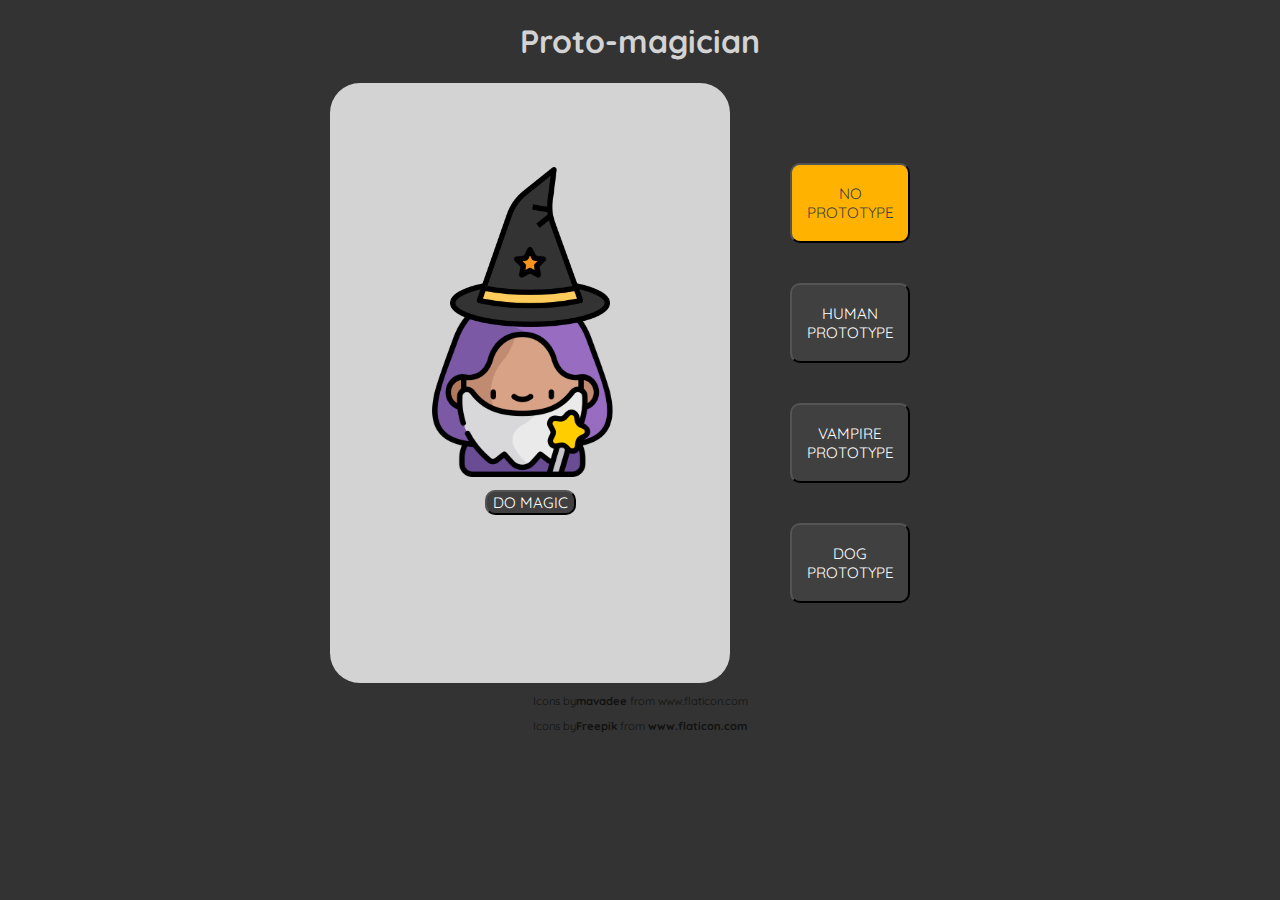
<file: t01/index.html>
<!DOCTYPE html>
<html lang="en">
    <head>
        <meta charset="UTF-8">
        <meta name="viewport"content="width=device-width, initial-scale=1, maximum-scale=1"/>
        <title>Proto-magician</title>
        <meta name="description"content="t00. Proto-magician">
        <link rel="stylesheet"href="css/style.css"> 
        <link rel="stylesheet"href="https://fonts.googleapis.com/css2?family=Quicksand:wght@500&display=swap">
    </head>
    <body>
        <h1>Proto-magician</h1>
        <div class="wrapper">
            <div class="magician"> 
                <img src="./assets/images/hat.png" alt="magician hat"id="hat">
                <img src="./assets/images/magician.png"alt="magician head"id="head">
                <div id="properties">
                </div>
            </div>
            <div class="controls">
                <button class="protoBtn active"onclick="changeStatus(this)">no prototype</button>
                <button class="protoBtn"onclick="changeStatus(this)">human prototype</button>
                <button class="protoBtn"onclick="changeStatus(this)">vampire prototype</button>
                <button class="protoBtn"onclick="changeStatus(this)">dog prototype</button>
            </div>
        </div>
        <p class="link">Icons by<a href="https://www.flaticon.com/free-icon/witch-hat_1164408"title="mavadee">mavadee</a> from<ahref="https://www.flaticon.com/"title="Flaticon"> www.flaticon.com</a></p>
        <p class="link">Icons by<a href="https://www.freepik.com"title="Freepik">Freepik</a> from
                                <a href="https://www.flaticon.com/"title="Flaticon"> www.flaticon.com</a>
        </p>
        <script src="js/script.js"></script>
        <!-- <script src="js/learn.js"></script> -->
    </body>
</html>
</file>
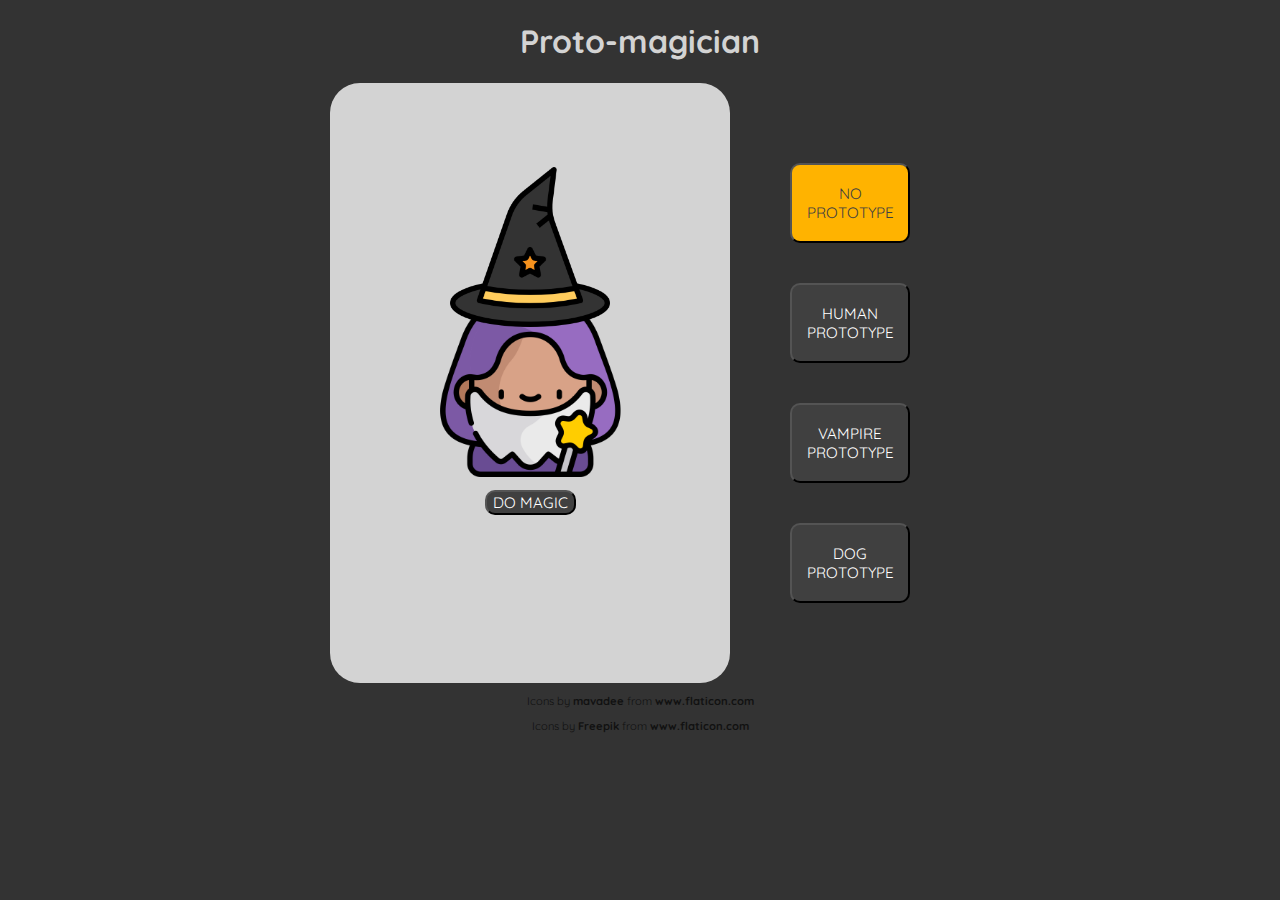
<file: Check/t00/index.html>
<!DOCTYPE html>
<html lang="en">
    <head>
        <meta charset="UTF-8">
        <meta name="viewport"content="width=device-width, initial-scale=1, maximum-scale=1"/>
        <title>Proto-magician</title>
        <meta name="description"content="t00. Proto-magician">
        <link rel="stylesheet"href="css/style.css">
        <link rel="stylesheet"href="https://fonts.googleapis.com/css2?family=Quicksand:wght@500&display=swap">
    </head>
    <body>
        <h1>Proto-magician</h1>
        <div class="wrapper">
            <div class="magician">
                <img src="./assets/images/hat.png"alt="magician hat"id="hat">
                <img src="./assets/images/magician.png"alt="magician head"id="head">
                <div id="properties"></div>
            </div>
            <div class="controls">
                <button class="protoBtn active" onclick="changeStatus(this)">no prototype</button>
                <button class="protoBtn" onclick="changeStatus(this)">human prototype</button>
                <button class="protoBtn" onclick="changeStatus(this)">vampire prototype</button>
                <button class="protoBtn" onclick="changeStatus(this)">dog prototype</button>
            </div>
        </div>
        <p class="link">Icons by
            <a href="https://www.flaticon.com/free-icon/witch-hat_1164408"title="mavadee">mavadee</a> from
            <a href="https://www.flaticon.com/"title="Flaticon"> www.flaticon.com</a>
        </p>
        <p class="link">Icons by
            <a href="https://www.freepik.com"title="Freepik">Freepik</a> from
            <a href="https://www.flaticon.com/"title="Flaticon"> www.flaticon.com</a>
        </p>
        <script src="js/script.js"></script>
    </body>
</html>
</file>
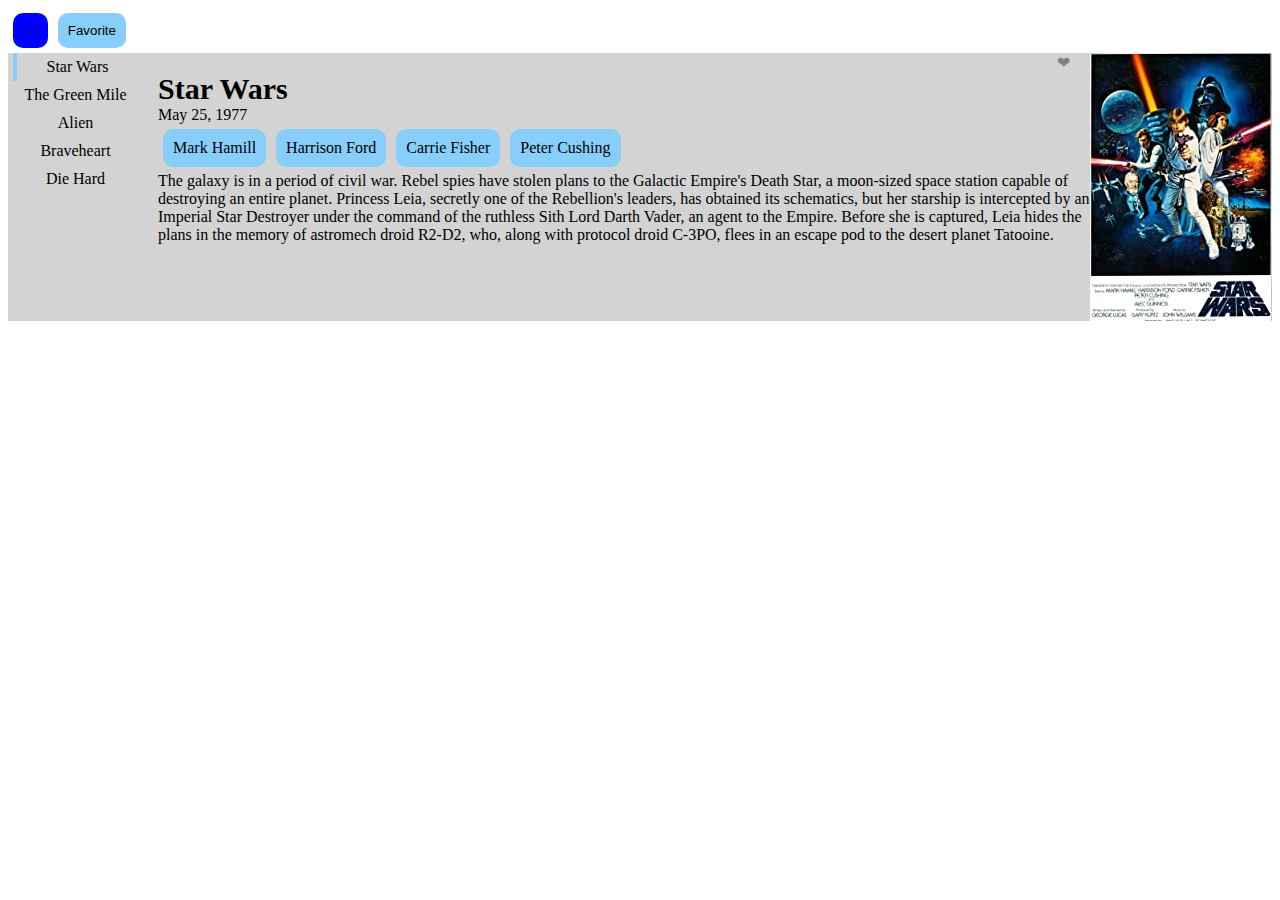
<file: Check/t01/index.html>
<!DOCTYPE html>
<html lang="en">
    <head>
        <meta charset="UTF-8">
        <meta name="viewport"content="width=device-width, initial-scale=1, maximum-scale=1"/>
        <title>Movies</title>
        <meta name="description"content="t01. Movies">
        <link rel="stylesheet"href="css/style.css">
        <link rel="stylesheet"href="https://fonts.googleapis.com/css2?family=Quicksand:wght@500&display=swap">
        <!-- <script src="js/movies.js" type="module" defer></script> -->
        
    </head>
    <body>
        <div class="sort">
            <button id="all" class="sort_active" onclick="renderAll(movies, favorites)">All</button>
            <button id="fav" onclick="renderFav(favorites)">Favorite</button>
        </div>
        <div class="movies_all">
            <div id="list">
                <ul class="list">
                </ul>
            </div>
            <div class="movie_info"></div>
        </div>
        <script src="js/script.js"></script>
    </body>
</html>
</file>
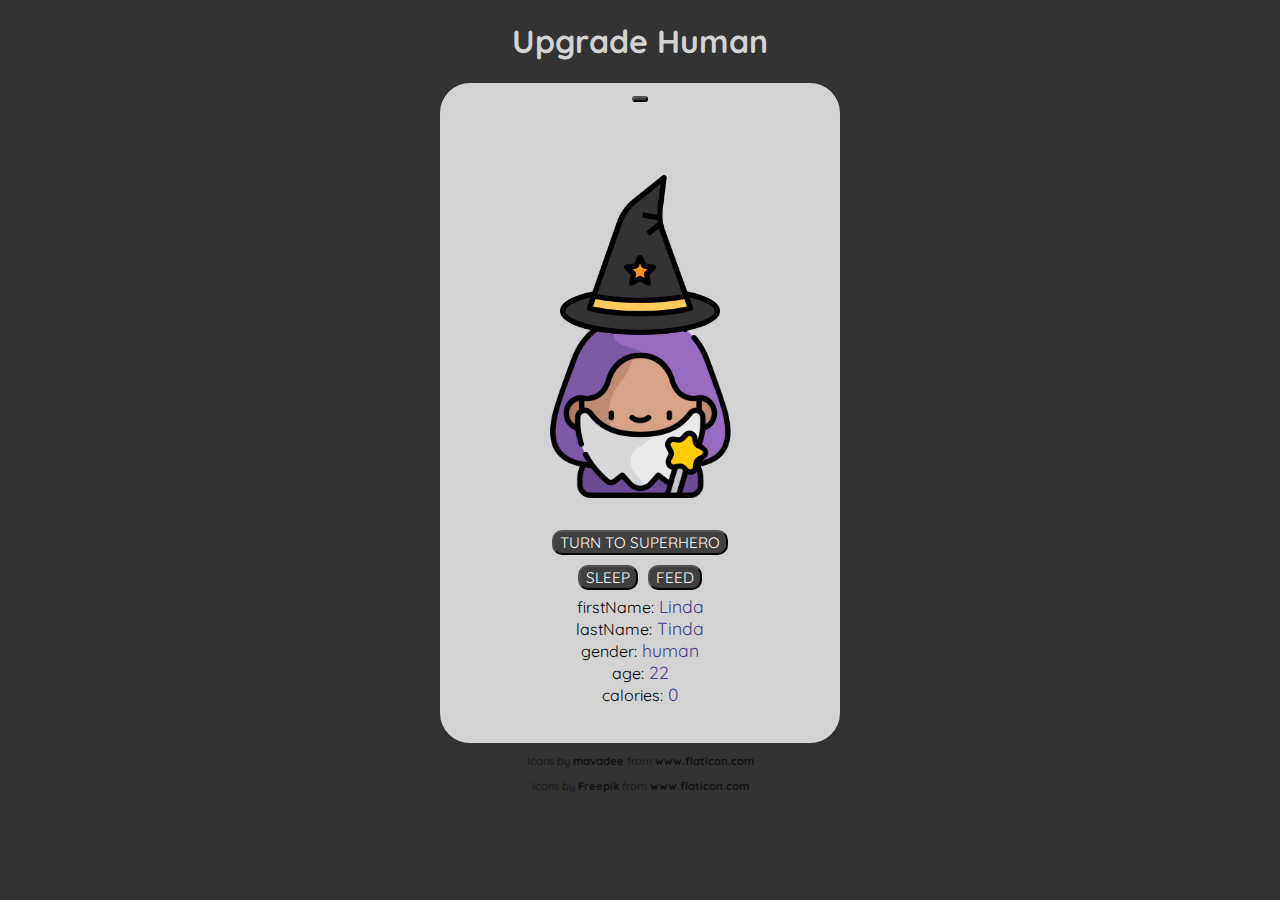
<file: Check/t02/index.html>
<!DOCTYPE html>
<html lang="en">
    <head>
        <meta charset="UTF-8">
        <meta name="viewport"content="width=device-width, initial-scale=1, maximum-scale=1"/>
        <title>Upgrade Human</title>
        <meta name="description"content="t02. Upgrade Human">
        <link rel="stylesheet"href="css/style.css">
        <link rel="stylesheet"href="https://fonts.googleapis.com/css2?family=Quicksand:wght@500&display=swap">
    </head>
    <body>
        <h1>Upgrade Human</h1>
        <div class="wrapper">
            <div class="magician">
                <button id="message"></button>
                <img src="./assets/images/hat.png"alt="magician hat"id="hat">
                <img src="./assets/images/magician.png"alt="magician head"id="head">
                <div id="properties"></div>
            </div>
            <!-- <div class="controls">
                <button class="protoBtn active" onclick="changeStatus(this)">no prototype</button>
                <button class="protoBtn" onclick="changeStatus(this)">human prototype</button>
                <button class="protoBtn" onclick="changeStatus(this)">vampire prototype</button>
                <button class="protoBtn" onclick="changeStatus(this)">dog prototype</button>
            </div> -->
        </div>
        <p class="link">Icons by
            <a href="https://www.flaticon.com/free-icon/witch-hat_1164408"title="mavadee">mavadee</a> from
            <a href="https://www.flaticon.com/"title="Flaticon"> www.flaticon.com</a>
        </p>
        <p class="link">Icons by
            <a href="https://www.freepik.com"title="Freepik">Freepik</a> from
            <a href="https://www.flaticon.com/"title="Flaticon"> www.flaticon.com</a>
        </p>
        <script src="js/script.js"></script>
    </body>
</html>
</file>
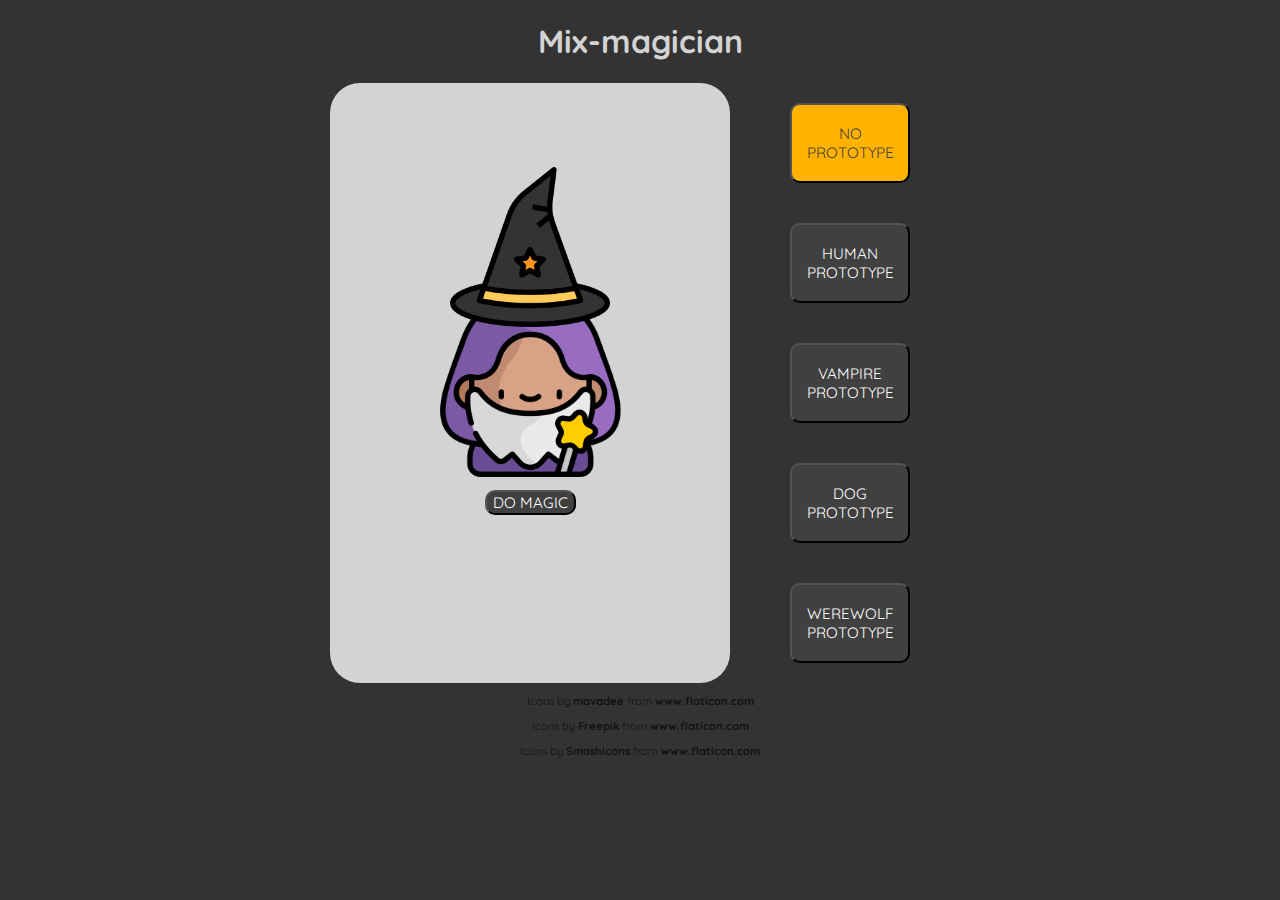
<file: Check/t04/index.html>
<!DOCTYPE html>
<html lang="en">
    <head>
        <meta charset="UTF-8">
        <meta name="viewport"content="width=device-width, initial-scale=1, maximum-scale=1"/>
        <title>Mix-magician</title>
        <meta name="description"content="t04. Mix-magician">
        <link rel="stylesheet"href="css/style.css">
        <link href="https://fonts.googleapis.com/css2?family=Quicksand:wght@500&display=swap"rel="stylesheet">
    </head>
    <body>
        <h1>Mix-magician</h1>
        <div class="wrapper">
            <div class="magician"> 
                <img src="./assets/images/hat.png"alt="magician hat"id="hat">
                <img src="./assets/images/magician.png"alt="magician head"id="head">
                <div id="properties"></div>
            </div>
            <div class="controls">
                <button class="protoBtn active"onclick="changeStatus(this)">no prototype</button>
                <button class="protoBtn"onclick="changeStatus(this)">human prototype</button>
                <button class="protoBtn"onclick="changeStatus(this)">vampire prototype</button>
                <button class="protoBtn"onclick="changeStatus(this)">dog prototype</button>
                <button class="protoBtn"onclick="changeStatus(this)">werewolf prototype</button>
            </div>
        </div>
        <p class="link">Icons by
            <a href="https://www.flaticon.com/free-icon/witch-hat_1164408?"title="mavadee">mavadee</a> from
            <a href="https://www.flaticon.com/"title="Flaticon"> www.flaticon.com</a>
        </p>
        <p class="link">Icons by
            <a href="http://www.freepik.com/"title="Freepik">Freepik</a> from
            <a href="https://www.flaticon.com/"title="Flaticon"> www.flaticon.com</a>
        </p>
        <p class="link">Icons by
            <a href="https://smashicons.com/"title="Smashicons">Smashicons</a> from
            <a href="https://www.flaticon.com/"title="Flaticon"> www.flaticon.com</a>
        </p>
        <script src="js/script.js"></script>
    </body>
</html>
</file>
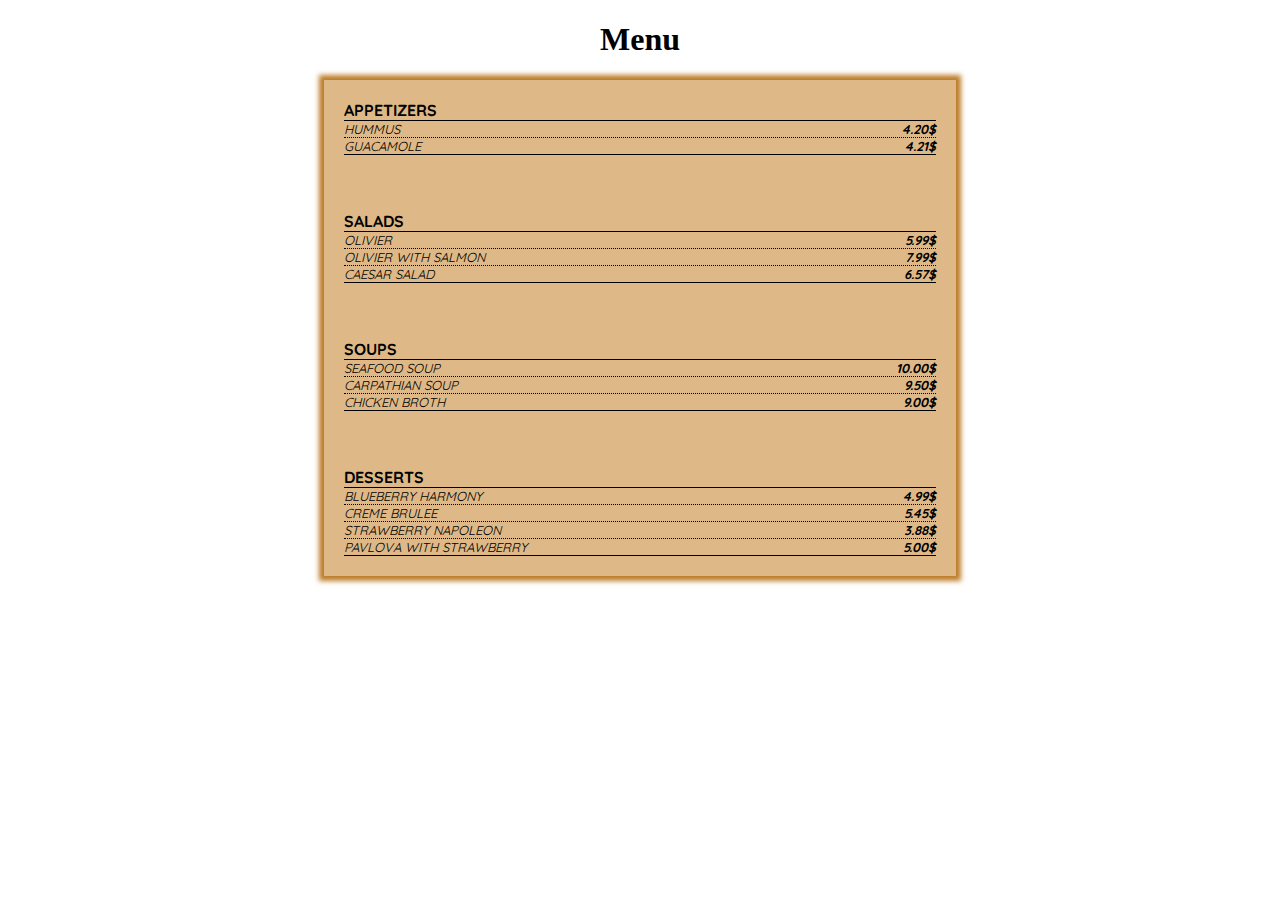
<file: Check/t05/index.html>
<!DOCTYPE html>
<html lang="en">
    <head>
        <meta charset="UTF-8">
        <meta name="viewport"content="width=device-width, initial-scale=1, maximum-scale=1"/>
        <title>Menu</title>
        <meta name="description"content="t05. Menu">
        <link rel="stylesheet"href="css/style.css">
        <link href="https://fonts.googleapis.com/css2?family=Quicksand:wght@500&display=swap"rel="stylesheet">
    </head>
    <body>
        <h1>Menu</h1>
        <div id="menu"></div>
        <script src="js/script.js"></script>
    </body>
</html>
</file>
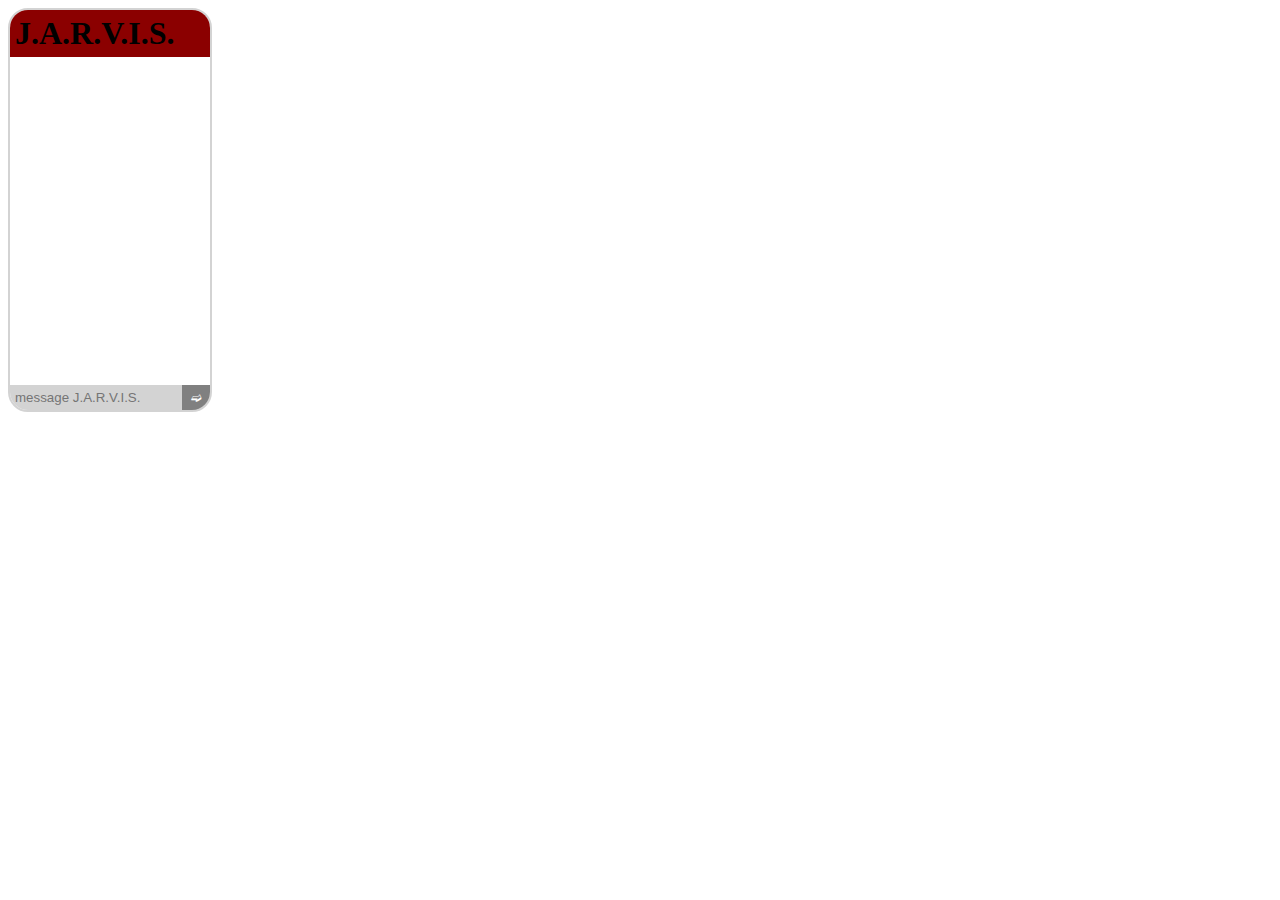
<file: Check/t06/index.html>
<!DOCTYPE html>
<html lang="en">
    <head>
        <meta charset="UTF-8">
        <meta name="viewport"content="width=device-width, initial-scale=1, maximum-scale=1"/>
        <title>J.A.R.V.I.S.</title>
        <meta name="description"content="t06. J.A.R.V.I.S.">
        <link rel="stylesheet"href="css/style.css">
        <link href="https://fonts.googleapis.com/css2?family=Quicksand:wght@500&display=swap"rel="stylesheet">
    </head>
    <body>
        <div id="main">
            <h1>J.A.R.V.I.S.</h1>
            <div id="jarvis"></div>
            <input id="message" type="text" placeholder="message J.A.R.V.I.S."><button onclick="message()">&#10155;</button></input>        
            <script src="js/script.js"></script>
        </div>
    </body>
</html>
</file>
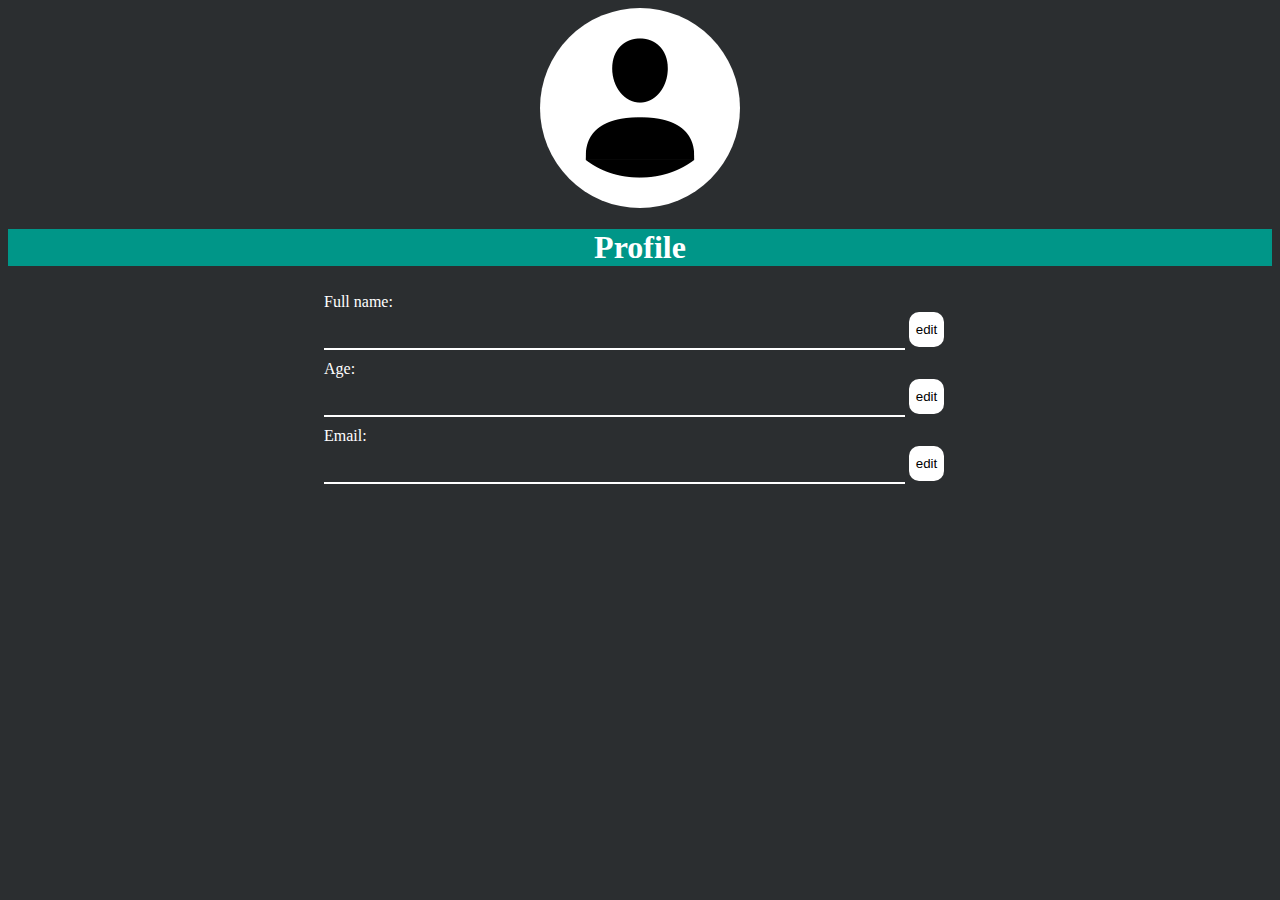
<file: Check/t07/index.html>
<!DOCTYPE html>
<html lang="en">
    <head>
        <meta charset="UTF-8">
        <meta name="viewport" content="width=device-width, initial-scale=1, maximum-scale=1"/>
        <title>User profile</title>
        <meta name="description" content="t07. User profile">
        <link rel="stylesheet" href="css/style.css">
        <link href="https://fonts.googleapis.com/css2?family=Quicksand:wght@500&display=swap" rel="stylesheet">
    </head>
    <body>
        <img src="./assets/images/user.png" alt="profile image">
        <h1>Profile</h1>
        <div class="form__group">
            <label for="name">Full name:</label><br>
            <input id="name" type="text" disabledvalue="Peter Parker">
            <button onclick="edit(this)"class="btn">edit</button>
        </div>
        <div class="form__group">
            <label for="age">Age:</label><br>
            <input id="age" type="text" disabledvalue="18">
            <button onclick="edit(this)"class="btn">edit</button>
        </div>
        <div class="form__group">
            <label for="email">Email:</label><br>
            <input id="email" type="text" disabledvalue="spidey@gmail.com">
            <button onclick="edit(this)" class="btn">edit</button>
        </div>
        <script src="js/script.js"></script>
    </body>
</html>
</file>
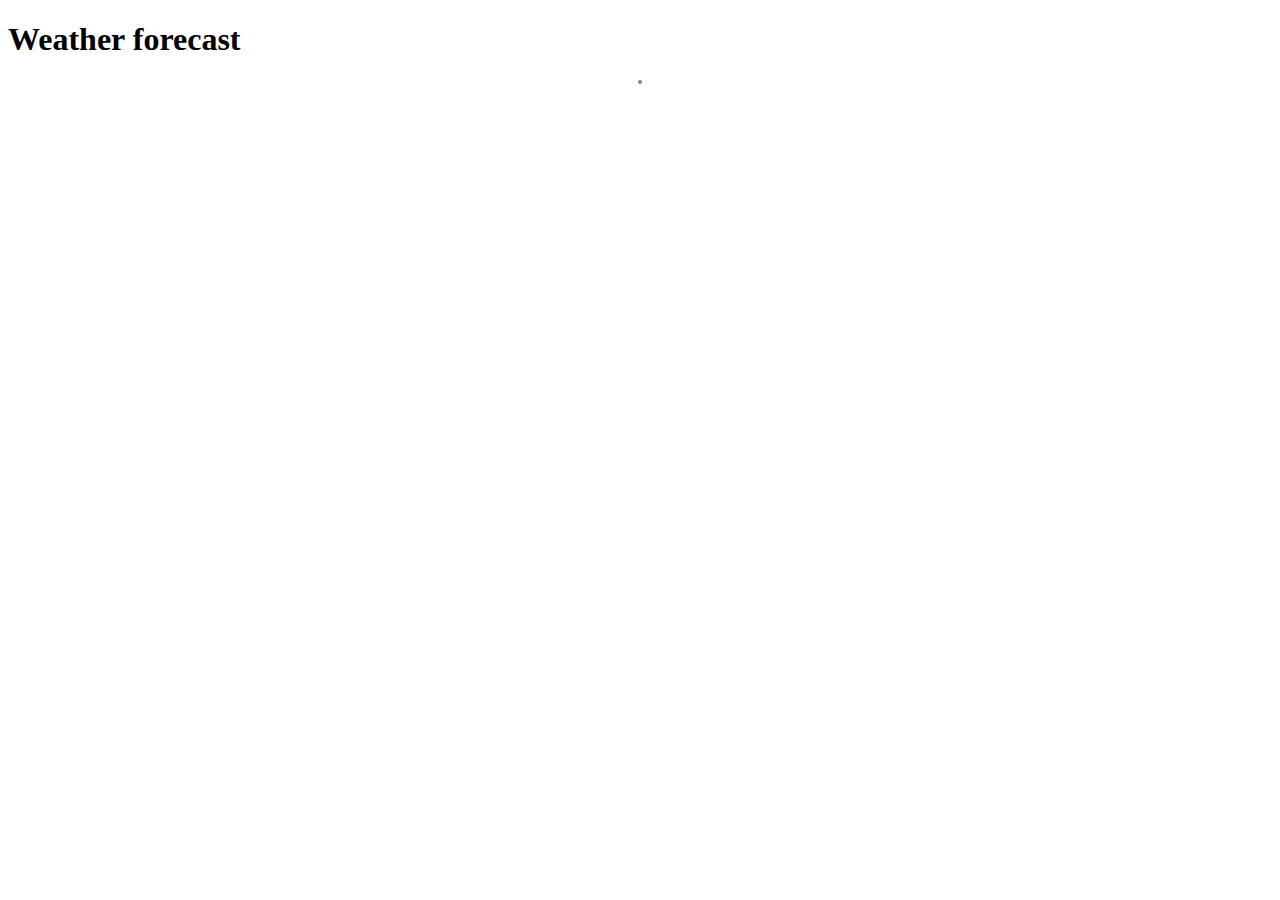
<file: Check/t09/index.html>
<!DOCTYPE html>
<html lang="en">
    <head>
        <meta charset="UTF-8">
        <meta name="viewport" content="width=device-width, initial-scale=1, maximum-scale=1"/>
        <title>Weather forecast</title>
        <meta name="description" content="t09. Weather forecast">
        <link rel="stylesheet" href="css/style.css">
        <link href="https://fonts.googleapis.com/css2?family=Quicksand:wght@500&display=swap" rel="stylesheet">
    </head>
    <body>
        <h1>Weather forecast</h1>
        <div class="forecast"></div>
        <script src="js/script.js"></script>
    </body>
</html>
</file>
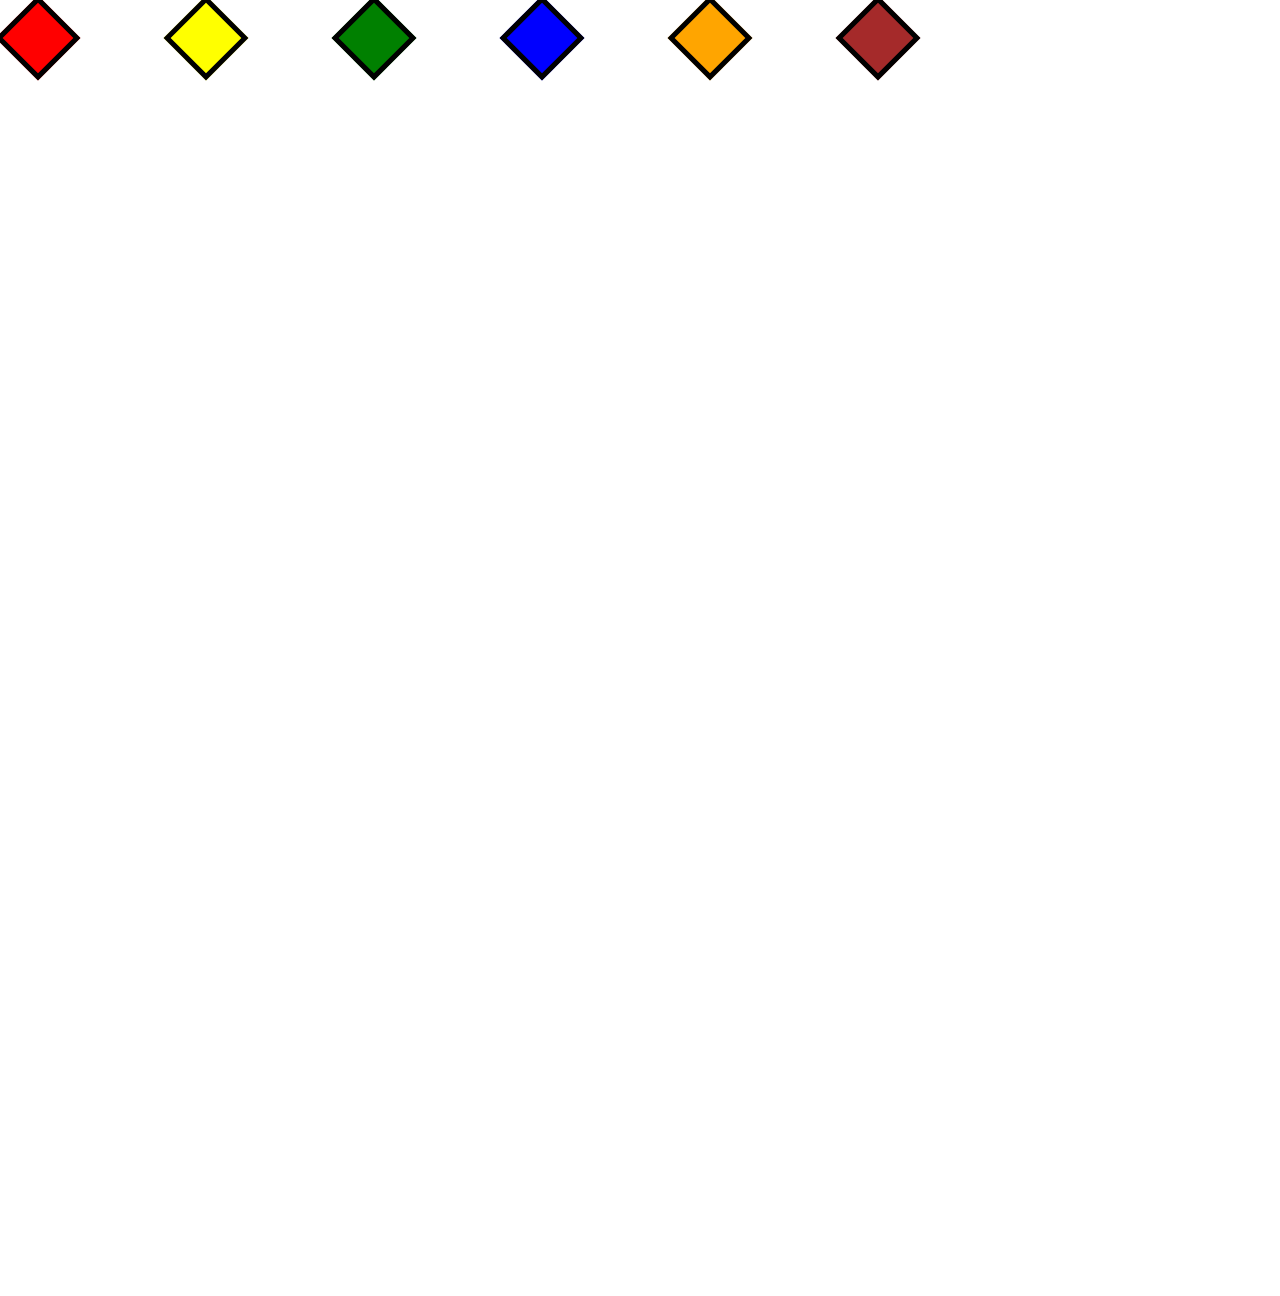
<file: Check/t03/indes.html>
<!DOCTYPE html>
<html lang="en">
    <head>
        <meta charset="UTF-8">
        <meta name="viewport"content="width=device-width, initial-scale=1, maximum-scale=1"/>
        <title>Proto-magician</title>
        <meta name="description"content="t00. Proto-magician">
        <link rel="stylesheet"href="css/style.css">
        <link rel="stylesheet"href="https://fonts.googleapis.com/css2?family=Quicksand:wght@500&display=swap">
    </head>
    <body>
        <div class="main">
            <div id="el1" class="elem"></div>
            <div id="el2" class="elem"></div>
            <div id="el3" class="elem"></div>
            <div id="el4" class="elem"></div>
            <div id="el5" class="elem"></div>
            <div id="el6" class="elem"></div>
        </div>
        <script src="js/script.js"></script>
    </body>
</html>
</file>
<file: t01/css/style.css>
body{
    position: relative;
    background: #333;
    font-family: 'Quicksand', sans-serif;
    color: lightgrey;
    text-align: center;
}
.wrapper{
    display: grid;
    width: 620px;
    height: 600px;
    position: relative;
    margin: 0 auto;
    grid-template-columns: 400px 200px;
    grid-gap: 20px;
    grid-template-rows: 600px;
}
.magician{
    background: lightgrey;
    border-radius: 30px;
    position: relative;
    margin: 0 auto;
    width: 100%;
    height: 100%;
}
#hat{
    position: absolute;
    top: 14%;
    left: 30%;
    width: 40%;
    z-index: 1;
}
#head{
    position: absolute;
    top: 35%;
    left: 27%;
    width: 46%;
    z-index: 0;
    left:25%;
}
#properties{
    color: black;
    position: absolute;
    top: 67%;
    width: 50%;
    left:25%;
}
.controls{
    position: relative;
    display: flex;
    flex-direction: column;
    padding: 10px;
    align-items: stretch;
    margin: 0 auto;
    align-self: center;
}
button{
    font-size: 0.95rem;
    font-family: inherit;
    margin: 5px;
    background: #404040;
    color: #ffffff;
    text-transform: uppercase;
    border-radius: 10px;
    display: inline-block;
    transition: all0.3s ease0s;
    outline: none;
}button:hover{
    color: #404040 !important;
    background: lightgrey !important;
    -webkit-box-shadow: 0 5px 40px -10px rgba(0,0,0,0.57);
    -moz-box-shadow: 0 5px 40px -10px rgba(0,0,0,0.57);
    transition: all0.3s ease0s;
}
.protoBtn{
    margin: 20px;
    width: 120px;
    height: 80px;
    padding: 10px;
}
.active{
    background: #ffb300;
    color: #404040;
}
a {
    color: inherit;
    text-decoration: none;
    font-weight: bold;
}
.link{
    font-size: 70%;
    float: bottom;
    color: #111;
}
.propValue{
    font-size: 110%;
    color: darkslateblue;
}
</file>
<file: Check/t00/css/style.css>
body{
    position: relative;
    background: #333;
    font-family: 'Quicksand', sans-serif;
    color: lightgrey;
    text-align: center;
}
.wrapper{
    display: grid;
    width: 620px;
    height: 600px;
    position: relative;
    margin: 0 auto;
    grid-template-columns: 400px 200px;
    grid-gap: 20px;
    grid-template-rows: 600px;
}
.magician{
    background: lightgrey;
    border-radius: 30px;
    position: relative;
    margin: 0 auto;
    width: 100%;
    height: 100%;
}
#hat{
    position: absolute;
    top: 14%;
    left: 30%;
    width: 40%;
    z-index: 1;
}
#head{
    position: absolute;
    top: 35%;
    left: 27%;
    width: 46%;
    z-index: 0
}
#properties{
    color: black;
    position: absolute;
    top: 67%;
    width: 50%;
    left: 25%;
}
.controls{
    position: relative;
    display: flex;
    flex-direction: column;
    padding: 10px;
    align-items: stretch;
    margin: 0 auto;
    align-self: center;
}
button{
    font-size: 0.95rem;
    font-family: inherit;
    margin: 5px;
    background: #404040;
    color: #ffffff;
    text-transform: uppercase;
    border-radius: 10px;
    display: inline-block;
    transition: all0.3s ease0s;
    outline: none;
}
button:hover{
    color: #404040!important;
    background: lightgrey!important;
    -webkit-box-shadow: 0 5px 40px -10px rgba(0,0,0,0.57);
    -moz-box-shadow: 0 5px 40px -10px rgba(0,0,0,0.57);
    transition: all0.3s ease0s;
}
.protoBtn{
    margin: 20px;
    width: 120px;
    height: 80px;
    padding: 10px;
}
.active{
    background: #ffb300;
    color: #404040;
}
a {
    color: inherit;
    text-decoration: none;
    font-weight: bold;
}
.link{
    font-size: 70%;
    float: bottom;
    color: #111;
}
.propValue{
    font-size: 110%;
    color: darkslateblue;
}
</file>
<file: Check/t01/css/style.css>
ul{
    list-style: none;
    margin: 0;
    padding: 0;
}
.list{
    padding-right: 20px;
    min-width: 130px;
}
#list{
    align-items: center;
}
.fav{
    color: gray;
    text-align: right;
    margin-right: 20px;
}
.movie_card{
    display: flex;
}
.card_info span{
    display: block;
}
.movies_all, .movies_fav{
    display: flex;
    justify-content: space-between;
    background-color: lightgray;
}
.actors_list{
    display: flex;
}
.actors_list li{
    padding: 10px;
    background-color: lightskyblue;
    margin: 5px;
    border-radius: 10px;
}
.movie_title{
    font-size: 30px;
    font-weight: bold;
}
.movie_list{
    padding: 5px;
    text-align: center;
    margin-left: 5px;
}
.active{
    border-left: 4px solid lightskyblue;
}
.sort{
    display: flex;
}
.sort button{
    padding: 10px;
    margin: 5px;
    background-color: lightskyblue;
    border-radius: 10px;
    border: none;
}
.sort_active{
    background-color: blue!important;
}
.favred{
    color: red!important;
    text-align: right;
    margin-right: 20px;
}
</file>
<file: Check/t02/css/style.css>
body{
    position: relative;
    background: #333;
    font-family: 'Quicksand', sans-serif;
    color: lightgrey;
    text-align: center;
}
.wrapper{
    display: grid;
    width: 400px;
    height: 660px;
    position: relative;
    margin: auto;
    grid-template-columns: 400px;
    grid-gap: 20px;
    grid-template-rows: 600px;
}
.magician{
    background: lightgrey;
    border-radius: 30px;
    position: relative;
    margin: auto;
    width: 100%;
    height: 110%;
}
#hero1, #hero2{
    display: none;
}
#hat{
    position: absolute;
    top: 14%;
    left: 30%;
    width: 40%;
    z-index: 1;
}
#head{
    position: absolute;
    top: 35%;
    left: 27%;
    width: 46%;
    z-index: 0
}
#properties{
    color: black;
    position: absolute;
    top: 67%;
    width: 50%;
    left: 25%;
}
button{
    font-size: 0.95rem;
    font-family: inherit;
    margin: 5px;
    background: #404040;
    color: #ffffff;
    text-transform: uppercase;
    border-radius: 10px;
    display: inline-block;
    transition: all 0.3s ease 0s;
    outline: none;
}
button:hover{
    color: #404040!important;
    background: lightgrey!important;
    -webkit-box-shadow: 0 5px 40px -10px rgba(0,0,0,0.57);
    -moz-box-shadow: 0 5px 40px -10px rgba(0,0,0,0.57);
    transition: all 0.3s ease 0s;
}
.protoBtn{
    margin: 20px;
    width: 120px;
    height: 80px;
    padding: 10px;
}
.active{
    background: #ffb300;
    color: #404040;
}
a {
    color: inherit;
    text-decoration: none;
    font-weight: bold;
}
.link{
    font-size: 70%;
    float: bottom;
    color: #111;
}
.propValue{
    font-size: 110%;
    color: darkslateblue;
}
</file>
<file: Check/t04/css/style.css>
body{
    position: relative;
    background: #333;
    font-family: 'Quicksand', sans-serif;
    color: lightgrey;
    text-align: center;
}
.wrapper{
    display: grid;
    width: 620px;
    height: 600px;
    position: relative;
    margin: 0 auto;
    grid-template-columns: 400px 200px;
    grid-gap: 20px;
    grid-template-rows: 600px;
}
.magician{
    background: lightgrey;
    border-radius: 30px;
    position: relative;
    margin: 0 auto;
    width: 100%;
    height: 100%;
}
#hat{
    position: absolute;
    top: 14%;
    left: 30%;
    width: 40%;
    z-index: 1;
}
#head{
    position: absolute;
    top: 35%;
    left: 27%;
    width: 46%;
    z-index: 0
}
#properties{
    color: black;
    position: absolute;
    top: 67%;
    width: 50%;
    left: 25%;
}
.controls{
    position: relative;
    display: flex;
    flex-direction: column;
    padding: 10px;
    align-items: stretch;
    margin: 0 auto;
    align-self: center;
}
button{
    font-size: 0.95rem;
    font-family: inherit;
    margin: 5px;
    background: #404040;
    color: #ffffff;
    text-transform: uppercase;
    border-radius: 10px;
    display: inline-block;
    transition: all0.3s ease0s;
    outline: none;
}
button:hover{
    color: #404040!important;
    background: lightgrey!important;
    -webkit-box-shadow: 0 5px 40px -10px rgba(0,0,0,0.57);
    -moz-box-shadow: 0 5px 40px -10px rgba(0,0,0,0.57);
    transition: all0.3s ease0s;
}
.protoBtn{
    margin: 20px;
    width: 120px;
    height: 80px;
    padding: 10px;
}
.active{
    background: #ffb300;
    color: #404040;
}
a {
    color: inherit;
    text-decoration: none;
    font-weight: bold;
}
.link{
    font-size: 70%;
    float: bottom;
    color: #111;
}
.propValue{
    font-size: 110%;
    color: darkslateblue;
}
</file>
<file: Check/t05/css/style.css>
li{
    display: flex;
    justify-content: space-between;
    text-transform: capitalize;
    font-style: italic;
    border-top: 1px dotted black;
    font-size: small;
}
#menu{
    width: 50%;
    margin: auto;
    background-color: rgb(222, 184, 135);
    box-shadow: 0 0 5px 5px rgb(189, 125, 42);
}
h1{
    text-align: center;
}
ul{
    text-transform: uppercase;
    font-family: 'Quicksand', sans-serif;
    font-weight: bold;
    list-style: none;
    padding: 20px;
}
.name{
    font-weight: normal;
}
li:first-child{
    border-top: 1px solid black;
}
li:last-child{
    border-bottom: 1px solid black;
}
li:hover{
    background-color: rgb(189, 125, 42);
}
</file>
<file: Check/t06/css/style.css>
.jarvis{
    background-color: red;
    width: max-content;
    max-width: 175px;
    margin: auto 4px 4px 4px;
    padding: 3px;
}
.user{
    background-color: lightgray;
    margin: auto 4px 4px auto;
    /* text-align: right; */
    width: max-content;
    max-width: 165px;
    padding: 3px;
}
#jarvis{
    max-height: 325px;
    overflow-y: auto;
}
#main{
    border: 2px solid lightgray;
    border-radius: 20px;
    /* padding: 15px; */
    width: 200px;
    height: 400px;
    position: relative;
}
h1{
    background-color: darkred;
    margin: 0;
    padding: 5px;
    border-radius: 18px 18px 0 0;
}
#message{
    position: absolute;
    bottom: 0;
    border-radius: 0 0 0 18px;
    border: none;
    background-color: lightgray;
    padding: 5px;
}
button{
    position: absolute;
    right: 0;
    bottom: 0;
    width: 28px;
    height: 25px;
    border: none;
    border-radius: 0 0 18px 0;
    background-color: gray;
    color: white;
}
#message:focus,
button:focus{
    outline: none;
}
</file>
<file: Check/t07/css/style.css>
body{
    background-color: #2b2e30;
}
img{
    border-radius: 50%;
    display: flex;
    margin: auto;
}
h1{
    background-color: #009688;
    color: white;
    text-align: center;
}
div{
    width: 50%;
    margin: auto;
    padding: 5px;
    /* display: flex; */
    /* justify-content: space-between; */
}
label{
    color: white;
    text-align: left;
}
input{
    color: #009688;
    background-color: #2b2e30;
    border: none;
    border-bottom: 2px solid white;
    height: 35px;
    text-align: left;
    width: calc(100% - 55px);
}
input:focus,
button:focus{
    outline: none;
}
button{
    border: none;
    background-color: white;
    color: black;
    width: 35px;
    height: 35px;
    border-radius: 10px;
}
</file>
<file: Check/t09/css/style.css>
.allDays{
    /* display: flex; */
    margin: auto;
    text-align: center;
}
.city{
    width: 100%;
    text-align: center;
    background-color: lightskyblue;
    color: white;
    font-size: 25px;
    border-radius: 23px 23px 0 0;
}
.day{
    text-align: center;
    /* flex: auto; */
    display: inline-block;
}
.forecast{
    max-width: max-content;
    margin: auto;
    border: 2px solid gray;
    border-radius: 25px;
}
.day:hover{
    box-shadow: 0 0 5px 5px gray;
    border-radius: 23px;
}
.date{
    border-bottom: 2px solid lightblue;
    padding-bottom: 15px;
    margin-bottom: 0;
}
.temper{
    border-top: 2px solid lightblue;
    padding-top: 15px;
    margin-top: 0;
}
</file>
<file: Check/t03/css/style.css>
.elem{
    width: 50px;
    height: 50px;
    transform: rotate(45deg);
    border: 5px solid black;
}
#el1{
    background-color: red;
}
#el2{
    background-color: yellow;
}
#el3{
    background-color: green;
}
#el4{
    background-color: blue;
}
#el5{
    background-color: orange;
}
#el6{
    background-color: brown;
}
.isActive{
    border: 5px solid rgba(0, 0, 0, 0);
}
.main{
    display: flex;
    height: 100vw;
    width: 100vh;
    justify-content: space-between;
}
</file>
